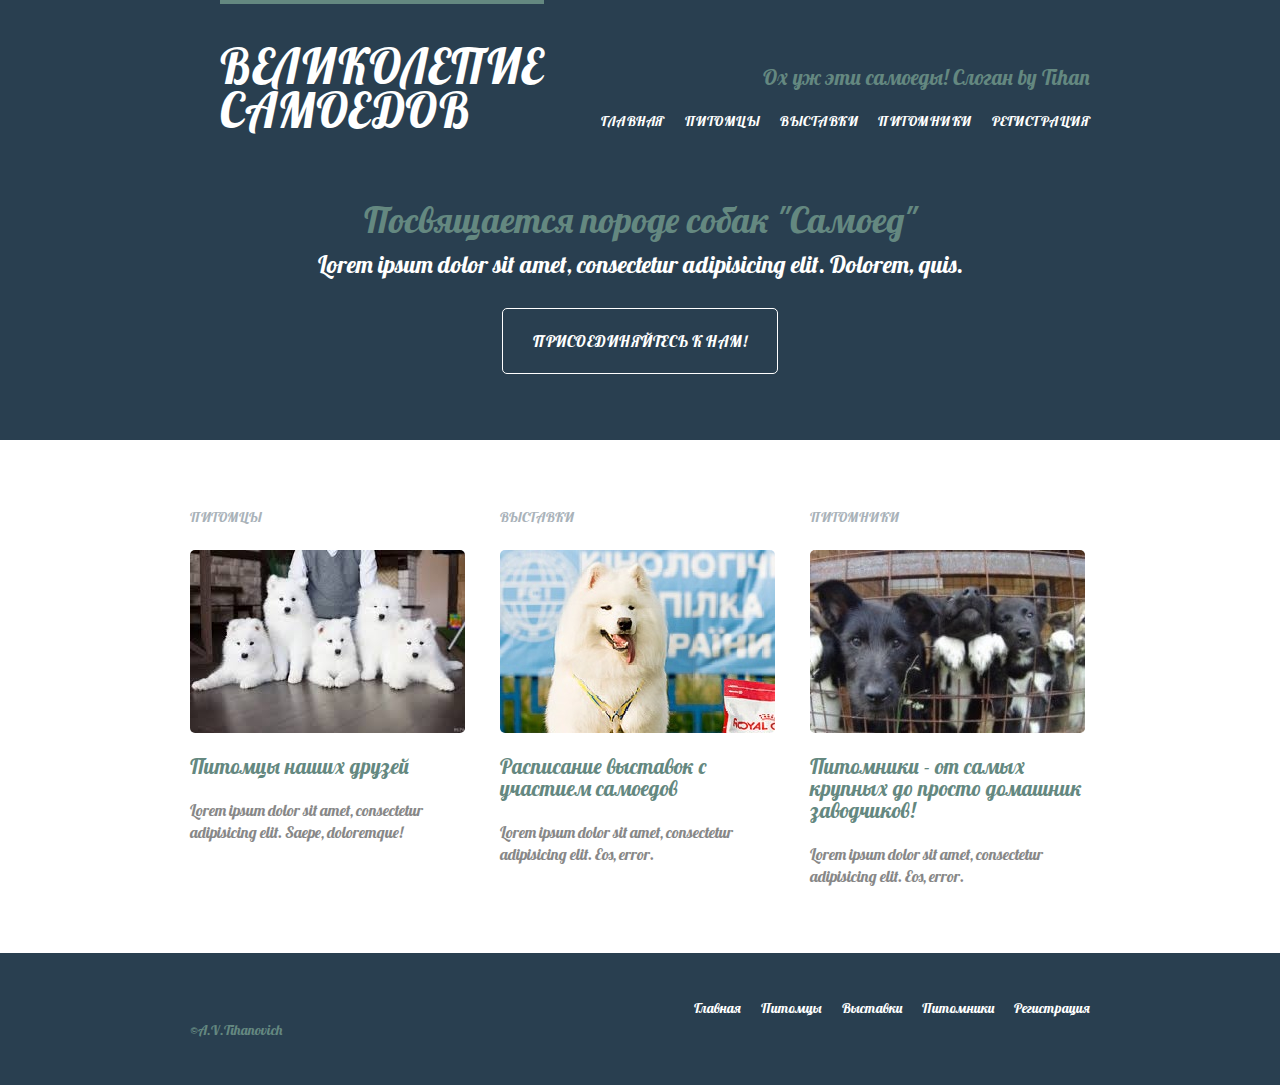
<file: dogs/index.html>
<!DOCTYPE html>
<html lang="en">
<head>
    <meta charset="UTF-8">
    <title>Site for dogs</title>
    <link rel="stylesheet" href="assets/stylesheets/main.css">
    <link href="https://fonts.googleapis.com/css?family=Lobster" rel="stylesheet">
</head>
<body>
   <header class="primary-header container group"> <!--group применил clerfix к float-->
      <section class="container">
        <h1 class="logo">
       <a href="index.html">Великолепие<br>самоедов</a>
       </h1>
       </section> 
    <h3 class="tagline">
        Ох уж эти самоеды! Слоган by Tihan
    </h3>
    <nav class="nav primary-nav">
    <ul>
    <li><a href="index.html">Главная</a></li><!--
    --><li><a href="pitomec.html">Питомцы</a></li><!--
    --><li><a href="vistavki.html">Выставки</a></li><!--
    --><li><a href="pitomniki.html">Питомники</a></li><!--
   --><li><a href="register.html">Регистрация</a></li>
    </ul>
    </nav>
    </header>
    <section class="hero container">
        <h2>Посвящается породе собак "Самоед"</h2>
        <p>Lorem ipsum dolor sit amet, consectetur adipisicing elit. Dolorem, quis.</p>
        <a class="btn btn-alt" href="register.html">Присоединяйтесь к нам!</a>
    </section>
    <section class="row">
    <div class="grid"><!-- Убираем пустое место 
       --><section class="teaser col-1-3">
        <h5>Питомцы</h5>
        <a href="pitomec.html">
        <img src="assets/images/home/pitomci.jpg" alt="Питомцы">
        <h3>Питомцы наших друзей</h3>
        </a>
        <p>Lorem ipsum dolor sit amet, consectetur adipisicing elit. Saepe, doloremque!</p>
    </section><!-- Убираем пустое место 
       --><section class="teaser col-1-3">
        <h5>Выставки</h5>
        <a href="vistavki.html">
        <img src="assets/images/home/vistavka.jpg" alt="Выставки">
        <h3>Расписание выставок с участием самоедов</h3>
        </a>
        <p>Lorem ipsum dolor sit amet, consectetur adipisicing elit. Eos, error.</p>
    </section><!-- Убираем пустое место 
       --><section class="teaser col-1-3">
        <h5>Питомники</h5>
        <a href="pitomniki.html">
        <img src="assets/images/home/pitomnik.jpg" alt="Питомники">
        <h3>Питомники - от самых крупных до просто домашник заводчиков!</h3>
        </a>
        <p>Lorem ipsum dolor sit amet, consectetur adipisicing elit. Eos, error.</p>
    </section>
    </div>
    </section>
    
    <footer class="primary-footer container group">
    <nav class="nav">
    <ul>
    <li><a href="index.html">Главная</a></li><!--
--><li><a href="pitomec.html">Питомцы</a></li><!--
--><li><a href="vistavki.html">Выставки</a></li><!--
--><li><a href="pitomniki.html">Питомники</a></li><!--
--><li><a href="register.html">Регистрация</a></li>
    </ul>
    </nav>
    <small>&copy;A.V.Tihanovich</small>
    </footer>
    
</body>
</html>
</file>
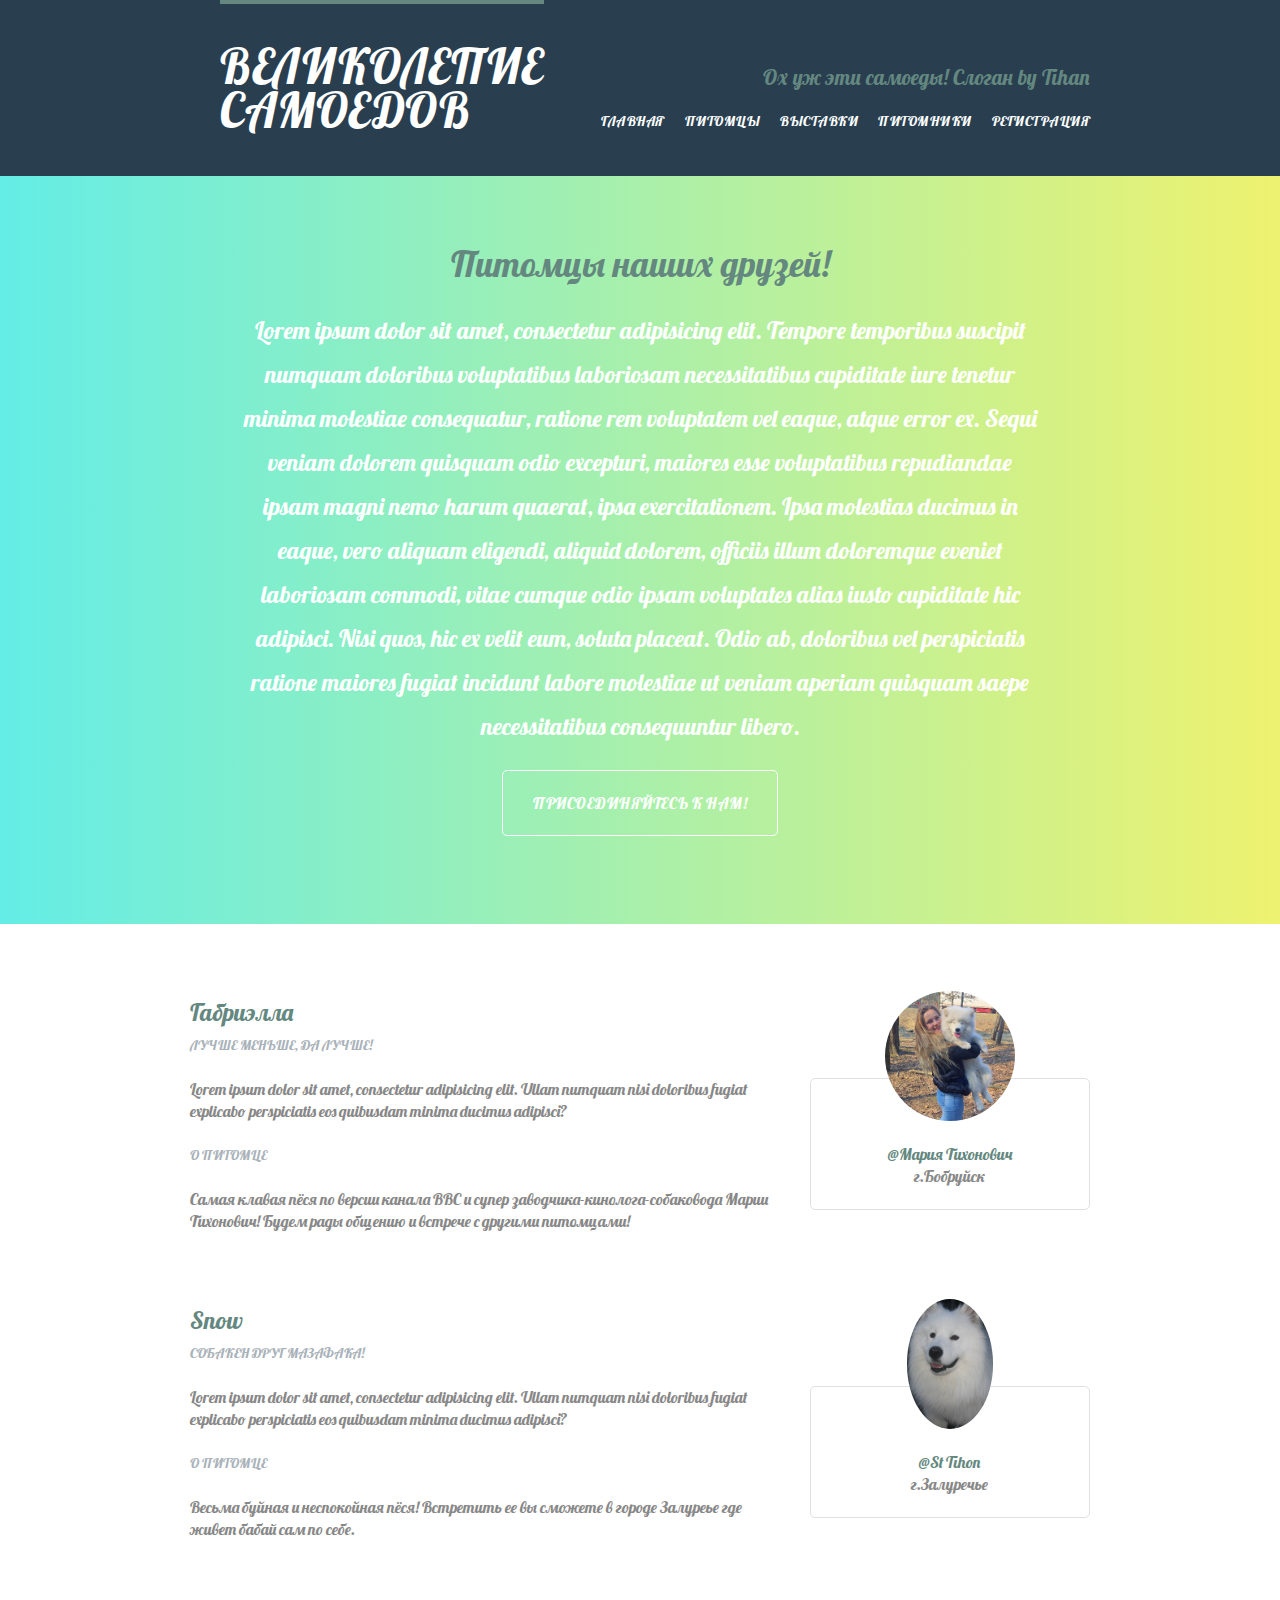
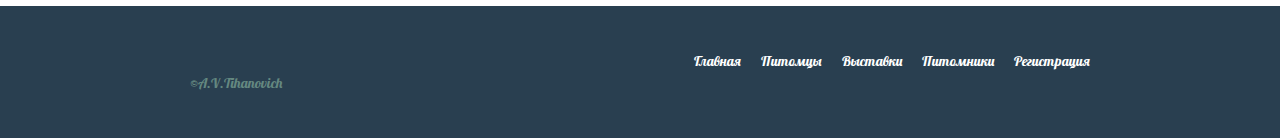
<file: dogs/pitomec.html>
<!DOCTYPE html>
<html lang="en">
<head>
    <meta charset="UTF-8">
    <title>Site for dogs</title>
    <link rel="stylesheet" href="assets/stylesheets/main.css">
    <link href="https://fonts.googleapis.com/css?family=Lobster" rel="stylesheet">
</head>
<body>
   <header class="primary-header container group"> <!--group применил clerfix к float-->
      <section class="container">
        <h1 class="logo">
       <a href="index.html">Великолепие<br>самоедов</a>
       </h1>
       </section> 
    <h3 class="tagline">
        Ох уж эти самоеды! Слоган by Tihan
    </h3>
    <nav class="nav primary-nav">
    <ul>
        <li><a href="index.html">Главная</a></li><!--
--><li><a href="pitomec.html">Питомцы</a></li><!--
--><li><a href="vistavki.html">Выставки</a></li><!--
--><li><a href="pitomniki.html">Питомники</a></li><!--
--><li><a href="register.html">Регистрация</a></li>
        </ul>
    </nav>
    </header>
    <section class="row-alt">
    <div class="hero container">
        <h1>Питомцы наших друзей!</h1>
        <p>Lorem ipsum dolor sit amet, consectetur adipisicing elit. Tempore temporibus suscipit numquam doloribus voluptatibus laboriosam necessitatibus cupiditate iure tenetur minima molestiae consequatur, ratione rem voluptatem vel eaque, atque error ex. Sequi veniam dolorem quisquam odio excepturi, maiores esse voluptatibus repudiandae ipsam magni nemo harum quaerat, ipsa exercitationem. Ipsa molestias ducimus in eaque, vero aliquam eligendi, aliquid dolorem, officiis illum doloremque eveniet laboriosam commodi, vitae cumque odio ipsam voluptates alias iusto cupiditate hic adipisci. Nisi quos, hic ex velit eum, soluta placeat. Odio ab, doloribus vel perspiciatis ratione maiores fugiat incidunt labore molestiae ut veniam aperiam quisquam saepe necessitatibus consequuntur libero.</p>
        <a class="btn btn-alt" href="register.html">Присоединяйтесь к нам!</a>
    </div>
    </section>
    <section class="row">
        <div class="grid">
           <section class="pitomec" id="gabbi">
               <div class="col-2-3">
                   <h2>Габриэлла</h2>
                   <h5>Лучше меньше, да лучше!</h5>
                   <p>Lorem ipsum dolor sit amet, consectetur adipisicing elit. Ullam numquam nisi doloribus fugiat explicabo perspiciatis eos quibusdam minima ducimus adipisci?</p> 
                   <h5>О питомце</h5>
                   <p>Самая клавая пёся по версии канала ВВС и супер заводчика-кинолога-собаковода Марии Тихонович! Будем рады общению и встрече с другими питомцами!</p>
               </div><!--
               --><aside class="col-1-3">
                   <div class="pitomec-info">
                      <img src="assets/images/home/gabbi.jpg" alt="Gabriella">
                           <ul>
                           <li><a href="https://vk.com/id99092218">@Мария Тихонович</a></li>
                           <li>г.Бобруйск</li>
                           </ul>
                   </div>
               </aside>
           </section>
            <section id="snow">
                <div class="col-2-3">
                   <h2>Snow</h2>
                   <h5>Собакен  друг  мазафака!</h5>
                   <p>Lorem ipsum dolor sit amet, consectetur adipisicing elit. Ullam numquam nisi doloribus fugiat explicabo perspiciatis eos quibusdam minima ducimus adipisci?</p> 
                   <h5>О питомце</h5>
                   <p>Весьма буйная и неспокойная пёся! Встретить ее вы сможете в городе Залуреье где живет бабай сам по себе.</p>
                </div><!--
                --><aside class="col-1-3">
                    <div class="pitomec-info">
                        <img src="assets/images/home/Snow.jpg" alt="Snow">
                           <ul>
                            <li><a href="https://vk.com/id204088348">@St Tihon</a></li>
                            <li>г.Залуречье</li>
                        </ul>
                    </div>
                </aside>
                
            </section>
        </div>
    </section>
    <footer class="primary-footer container group">
    <nav class="nav">
      <ul>
   <li><a href="index.html">Главная</a></li><!--
--><li><a href="pitomec.html">Питомцы</a></li><!--
--><li><a href="vistavki.html">Выставки</a></li><!--
--><li><a href="pitomniki.html">Питомники</a></li><!--
--><li><a href="register.html">Регистрация</a></li>
      </ul>
    </nav>
    <small>&copy;A.V.Tihanovich</small>
    </footer>
    
</body>
</html>
</file>
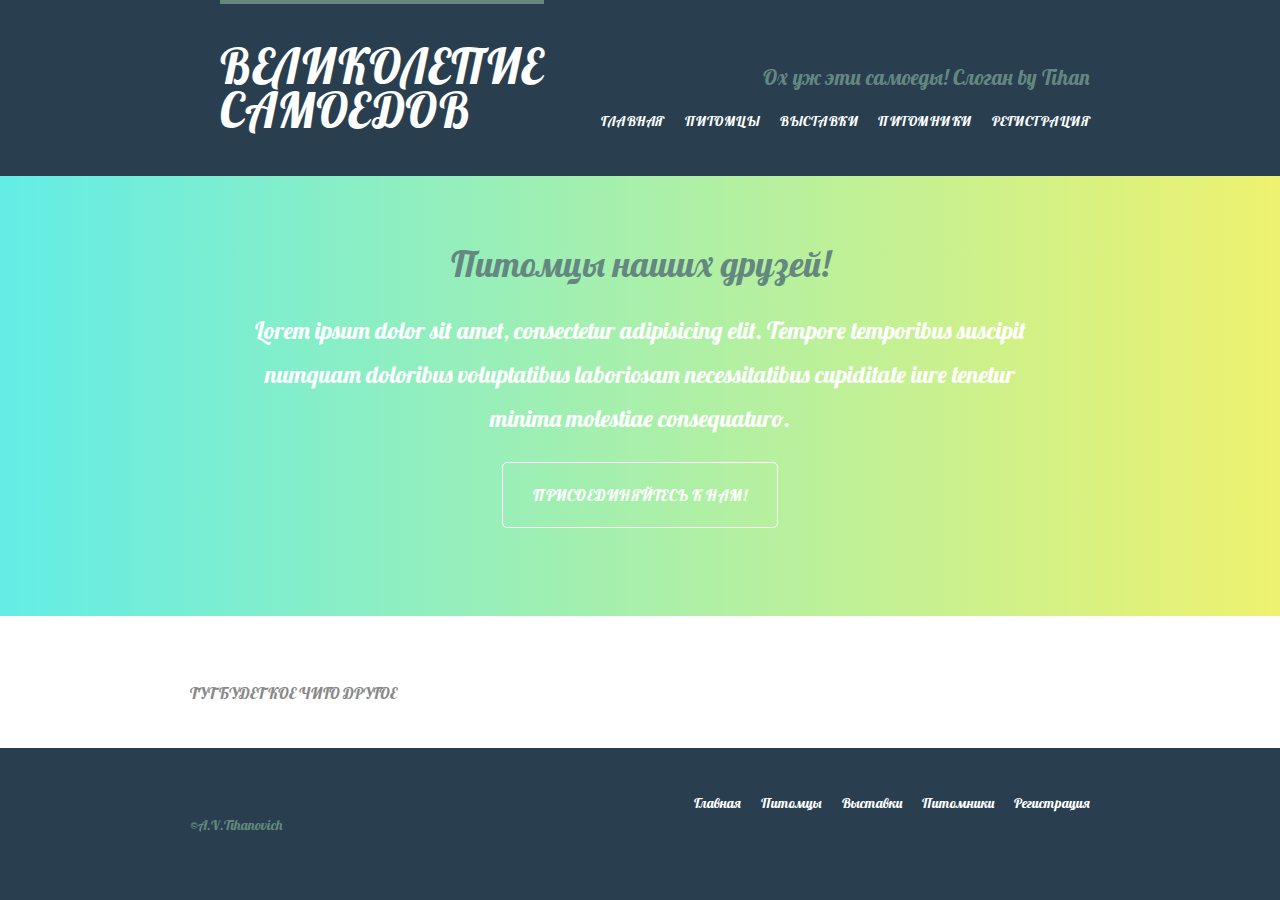
<file: dogs/pitomniki.html>
<!DOCTYPE html>
<html lang="en">
<head>
    <meta charset="UTF-8">
    <title>Site for dogs</title>
    <link rel="stylesheet" href="assets/stylesheets/main.css">
    <link href="https://fonts.googleapis.com/css?family=Lobster" rel="stylesheet">
</head>
<body>
   <header class="primary-header container group"> <!--group применил clerfix к float-->
      <section class="container">
        <h1 class="logo">
       <a href="index.html">Великолепие<br>самоедов</a>
       </h1>
       </section> 
    <h3 class="tagline">
        Ох уж эти самоеды! Слоган by Tihan
    </h3>
    <nav class="nav primary-nav">
    <ul>
        <li><a href="index.html">Главная</a></li><!--
--><li><a href="pitomec.html">Питомцы</a></li><!--
--><li><a href="vistavki.html">Выставки</a></li><!--
--><li><a href="pitomniki.html">Питомники</a></li><!--
--><li><a href="register.html">Регистрация</a></li>
        </ul>
    </nav>
    </header>
    <section class="row-alt">
    <div class="hero container">
        <h1>Питомцы наших друзей!</h1>
        <p>Lorem ipsum dolor sit amet, consectetur adipisicing elit. Tempore temporibus suscipit numquam doloribus voluptatibus laboriosam necessitatibus cupiditate iure tenetur minima molestiae consequaturo.</p>
        <a class="btn btn-alt" href="register.html">Присоединяйтесь к нам!</a>
    </div>
    </section>
    <section class="row">   <!--определяет фон-->
        <div class="container">  <!--делает ширину 960пкс -->
          
          
          
          ТУТ БУДЕТ КОЕ ЧИГО ДРУГОЕ
           
           
           
        </div>
    </section>
    <footer class="primary-footer container group">
    <nav class="nav">
      <ul>
   <li><a href="index.html">Главная</a></li><!--
--><li><a href="pitomec.html">Питомцы</a></li><!--
--><li><a href="vistavki.html">Выставки</a></li><!--
--><li><a href="pitomniki.html">Питомники</a></li><!--
--><li><a href="register.html">Регистрация</a></li>
      </ul>
    </nav>
    <small>&copy;A.V.Tihanovich</small>
    </footer>
    
</body>
</html>
</file>
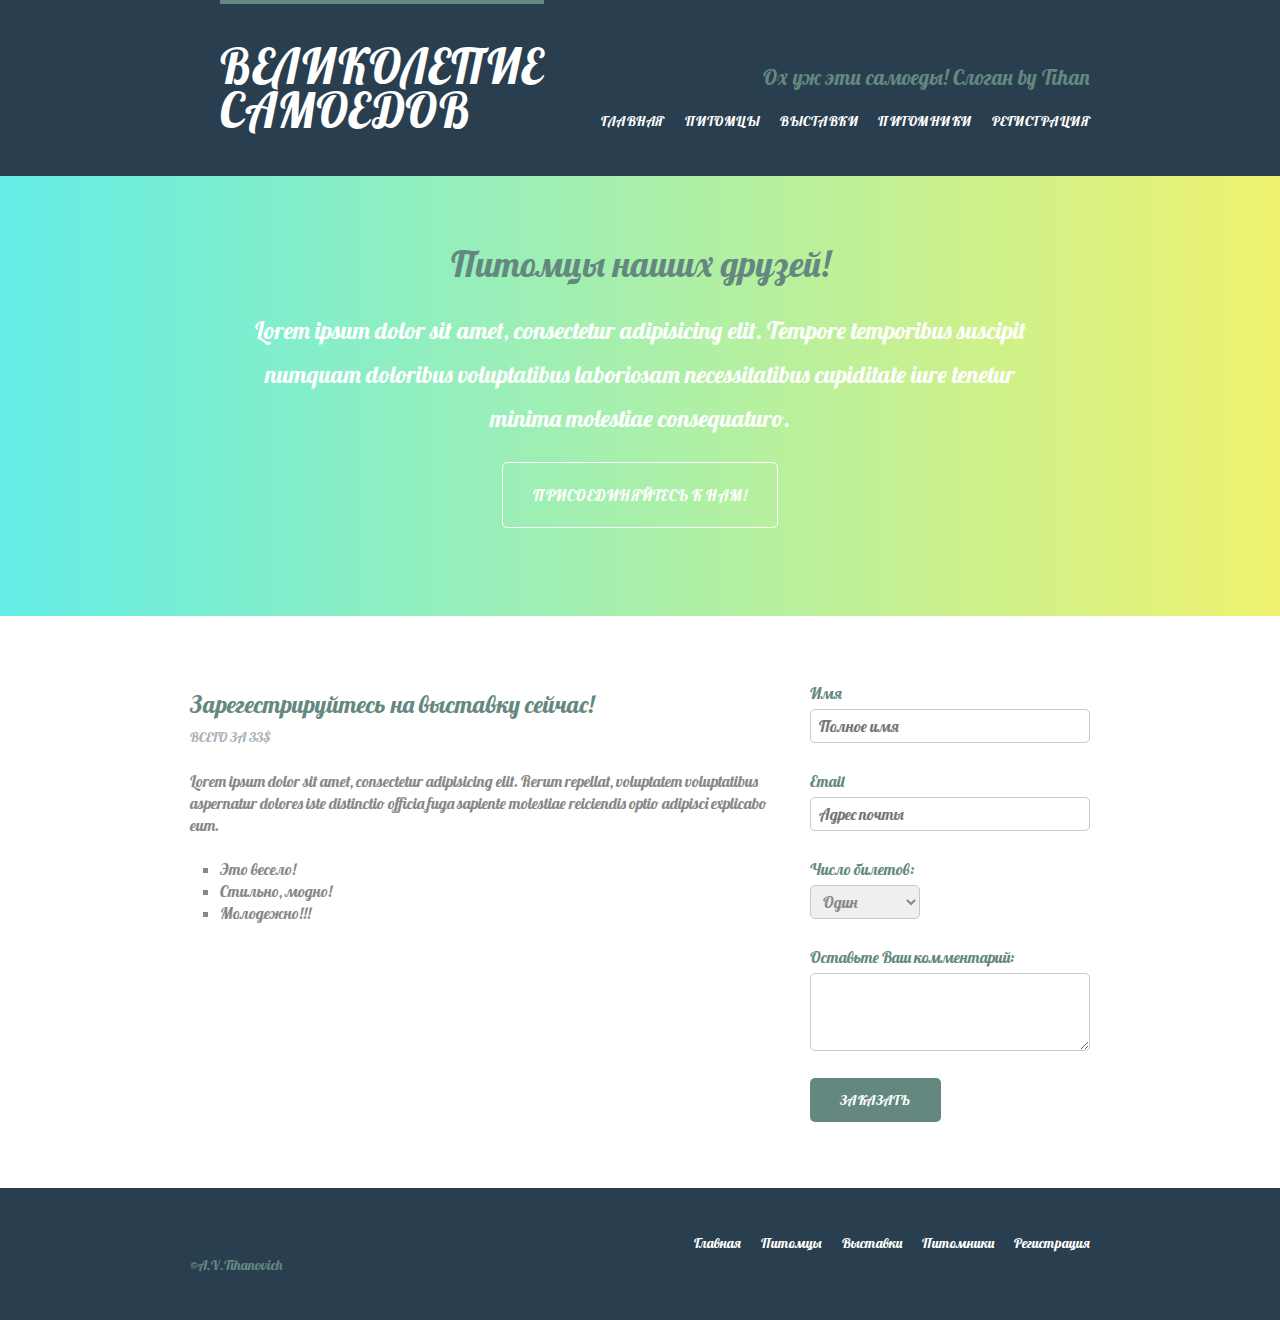
<file: dogs/register.html>
<!DOCTYPE html>
<html lang="en">
<head>
    <meta charset="UTF-8">
    <title>Site for dogs</title>
    <link rel="stylesheet" href="assets/stylesheets/main.css">
    <link href="https://fonts.googleapis.com/css?family=Lobster" rel="stylesheet">
</head>
<body>
   <header class="primary-header container group"> <!--group применил clerfix к float-->
      <section class="container">
        <h1 class="logo">
       <a href="index.html">Великолепие<br>самоедов</a>
       </h1>
       </section> 
    <h3 class="tagline">
        Ох уж эти самоеды! Слоган by Tihan
    </h3>
    <nav class="nav primary-nav">
    <ul>
        <li><a href="index.html">Главная</a></li><!--
--><li><a href="pitomec.html">Питомцы</a></li><!--
--><li><a href="vistavki.html">Выставки</a></li><!--
--><li><a href="pitomniki.html">Питомники</a></li><!--
--><li><a href="register.html">Регистрация</a></li>
        </ul>
    </nav>
    </header>
    <section class="row-alt">
    <div class="hero container">
        <h1>Питомцы наших друзей!</h1>
        <p>Lorem ipsum dolor sit amet, consectetur adipisicing elit. Tempore temporibus suscipit numquam doloribus voluptatibus laboriosam necessitatibus cupiditate iure tenetur minima molestiae consequaturo.</p>
        <a class="btn btn-alt" href="register.html">Присоединяйтесь к нам!</a>
    </div>
    </section>
    <section class="row">   <!--определяет фон-->
        <div class="grid">  <!--делает разделение на таблицы -->
           <section class="col-2-3">
            <h2>Зарегестрируйтесь на выставку сейчас!</h2> 
            <h5>Всего за 33$</h5>  
            <p>Lorem ipsum dolor sit amet, consectetur adipisicing elit. Rerum repellat, voluptatem voluptatibus aspernatur dolores iste distinctio officia fuga sapiente molestiae reiciendis optio adipisci explicabo eum.</p>
            <ul class="spisok">
                <li>Это весело!</li>
                <li>Стильно, модно!</li>
                <li>Молодежно!!!</li>
            </ul>
           </section><!--
           --><form class="col-1-3">
 <fieldset class="register-group">   <!--группирует поля формы в организованные разделы.-->
 <label>      <!--содержит подписи или заголовки для управления формой, однозначно связывая их вместе-->
    Имя
 <input type="text" name="name" placeholder="Полное имя" required>  
 <!--placeholder Выводит текст внутри поля формы, который исчезает при получении фокуса.*/
 /*required элемент формы должен содержать значение при отправке на сервер-->
</label>
                   <label>
                       Email
                       <input type="email" name="email" placeholder="Адрес почты" required>
                   </label>
                   <label>
                       Число билетов:
                       <select name="quantity" required>
                           <option value="1" selected>Один</option>
                           <option value="2">Два</option>
                           <option value="3">Три</option>
                           <option value="4">Чытыры</option>
                       </select>
                   </label>
                   <label>
                       Оставьте Ваш комментарий:
                       <textarea name="comments"></textarea>
                   </label>
               </fieldset>
               <input class="btn btn-default" type="submit" value="Заказать">
               
           </form>
           
        </div>
    </section>
    <footer class="primary-footer container group">
    <nav class="nav">
      <ul>
   <li><a href="index.html">Главная</a></li><!--
--><li><a href="pitomec.html">Питомцы</a></li><!--
--><li><a href="vistavki.html">Выставки</a></li><!--
--><li><a href="pitomniki.html">Питомники</a></li><!--
--><li><a href="register.html">Регистрация</a></li>
      </ul>
    </nav>
    <small>&copy;A.V.Tihanovich</small>
    </footer>
    
</body>
</html>
</file>
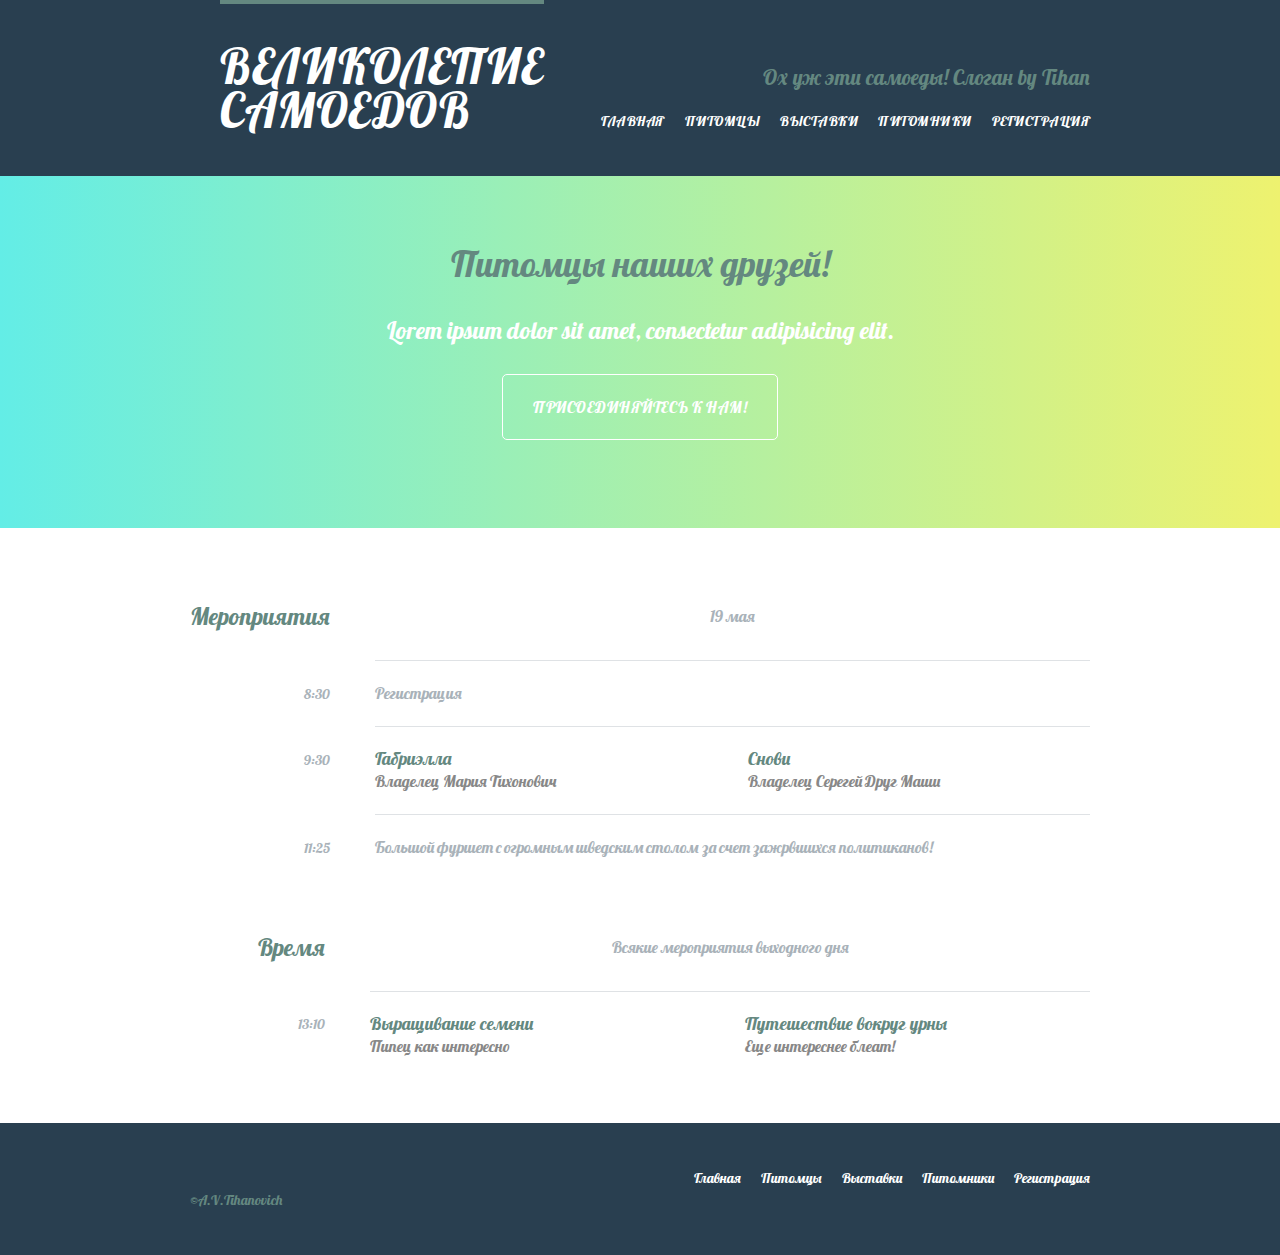
<file: dogs/shedule.html>
<!DOCTYPE html>
<html lang="en">
<head>
    <meta charset="UTF-8">
    <title>Site for dogs</title>
    <link rel="stylesheet" href="assets/stylesheets/main.css">
    <link href="https://fonts.googleapis.com/css?family=Lobster" rel="stylesheet">
</head>
<body>
   <header class="primary-header container group"> <!--group применил clerfix к float-->
      <section class="container">
        <h1 class="logo">
       <a href="index.html">Великолепие<br>самоедов</a>
       </h1>
       </section> 
    <h3 class="tagline">
        Ох уж эти самоеды! Слоган by Tihan
    </h3>
    <nav class="nav primary-nav">
    <ul>
        <li><a href="index.html">Главная</a></li><!--
--><li><a href="pitomec.html">Питомцы</a></li><!--
--><li><a href="vistavki.html">Выставки</a></li><!--
--><li><a href="pitomniki.html">Питомники</a></li><!--
--><li><a href="register.html">Регистрация</a></li>
        </ul>
    </nav>
    </header>
    <section class="row-alt">
    <div class="hero container">
        <h1>Питомцы наших друзей!</h1>
        <p>Lorem ipsum dolor sit amet, consectetur adipisicing elit. </p>
        <a class="btn btn-alt" href="register.html">Присоединяйтесь к нам!</a>
    </div>
    </section>
    <section class="row">
        <div class="container">
           <table>
               <thead>
                  <tr>
                      <th scope="row">Мероприятия</th>
                      <td class="schedule-offset" colspan="2">19 мая</td>
                  </tr> 
               </thead>
               <tbody>
                   <tr>
                       <th scope="row">
                       <time datetime="08:30:00">8:30</time>
                       </th>
                       <td class="schedule-offset" colspan="2">Регистрация</td>
                   </tr>
                   <tr>
                       <th scope="row">
                       <time datetime="09:30:00">9:30</time>
                       </th>
                       <td>
                           <a href="pitomec.html#gabbi">
                               <h4>Габриэлла</h4>
                               Владелец Мария Тихонович
                           </a>
                       </td>
                       <td>
                           <a href="pitomec.html#snow">
                               <h4>
                                  Снови 
                               </h4>
                               Владелец Серегей Друг Маши                               
                           </a>
                       </td>
                   </tr>
                   <tr>
                       <th scope="row">
                       <time datetime="11:25:00">11:25</time>
                       </th>
                       <td  class="schedule-offset" colspan="2">
                           Большой фуршет с огромным шведским столом за счет зажрвшихся политиканов!
                       </td>
                    </tr>
               </tbody>
           </table>
           <table>
               <thead>
                   <th scope="row">
                       Время
                   </th>
                   <td  class="schedule-offset" colspan="2">
                       Всякие мероприятия выходного дня
                   </td>
               </thead>
               <tbody>
                   <th scope="row">
                       <time datetime="13:10:00">13:10</time>
                   </th>
                   <td>
                       <h4>Выращивание семени</h4>
                       Пипец как интересно
                   </td>
                   <td>
                       <h4>Путешествие вокруг урны</h4>
                       Еще интереснее блеат!
                   </td>
               </tbody>
           </table>
        </div>
    </section>
    <footer class="primary-footer container group">
    <nav class="nav">
      <ul>
   <li><a href="index.html">Главная</a></li><!--
--><li><a href="pitomec.html">Питомцы</a></li><!--
--><li><a href="vistavki.html">Выставки</a></li><!--
--><li><a href="pitomniki.html">Питомники</a></li><!--
--><li><a href="register.html">Регистрация</a></li>
      </ul>
    </nav>
    <small>&copy;A.V.Tihanovich</small>
    </footer>
    
</body>
</html>
</file>
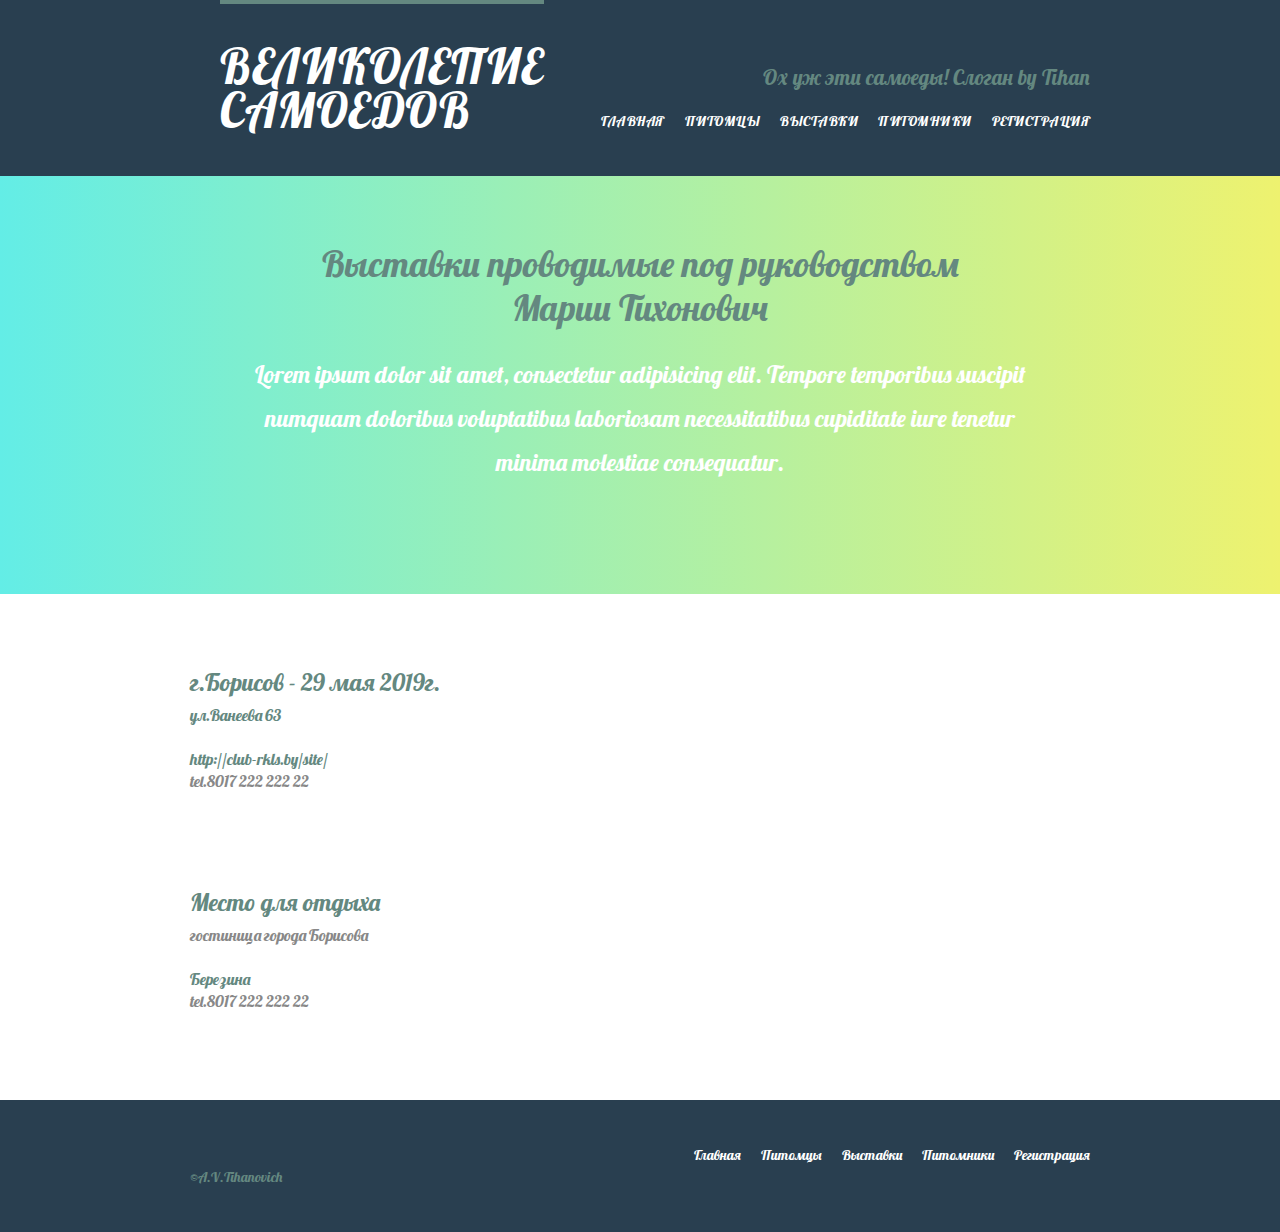
<file: dogs/vistavki.html>
<!DOCTYPE html>
<html lang="en">
<head>
    <meta charset="UTF-8">
    <title>Site for dogs</title>
    <link rel="stylesheet" href="assets/stylesheets/main.css">
    <link href="https://fonts.googleapis.com/css?family=Lobster" rel="stylesheet">
</head>
<body>
   <header class="primary-header container group"> <!--group применил clerfix к float-->
      <section class="container">
        <h1 class="logo">
       <a href="index.html">Великолепие<br>самоедов</a>
       </h1>
       </section> 
    <h3 class="tagline">
        Ох уж эти самоеды! Слоган by Tihan
    </h3>
    <nav class="nav primary-nav">
    <ul>
    <li><a href="index.html">Главная</a></li><!--
    --><li><a href="pitomec.html">Питомцы</a></li><!--
    --><li><a href="vistavki.html">Выставки</a></li><!--
    --><li><a href="pitomniki.html">Питомники</a></li><!--
   --><li><a href="register.html">Регистрация</a></li>
    </ul>
    </nav>
    </header>
    <section class="row-alt">
    <div class="hero container">
        <h1>Выставки проводимые под руководством<br> Марии Тихонович</h1>
        <p>Lorem ipsum dolor sit amet, consectetur adipisicing elit. Tempore temporibus suscipit numquam doloribus voluptatibus laboriosam necessitatibus cupiditate iure tenetur minima molestiae consequatur.</p>
           </div>
    </section>
   <section class="row">
       <div class="grid">
          <section class="mesto">
              <div class="col-1-3">
                <a href="shedule.html">
                <h2>г.Борисов - 29 мая 2019г.</h2>  
                <p>
                    ул.Ванеева 63
                </p>
                  </a>
                <p> 
                    <a href="http://club-rkls.by/site/">http://club-rkls.by/site/</a> <br> tel.8017 222 222 22
                </p>
              </div><!--
              --><iframe class="venue-map col-2-3" src="https://www.google.com/maps/embed?pb=!1m18!1m12!1m3!1d2332.190928610115!2d28.479275115725528!3d54.22980948017364!2m3!1f0!2f0!3f0!3m2!1i1024!2i768!4f13.1!3m3!1m2!1s0x46daf86503bc1593%3A0x134fb3f8e291e93b!2z0YPQuy4g0JvRjtGB0Lgg0KfQsNC70L7QstGB0LrQvtC5LCDQkdC-0YDQuNGB0L7Qsg!5e0!3m2!1sru!2sby!4v1554325291236!5m2!1sru!2sby" width="400" height="300" frameborder="0" style="border:0" allowfullscreen>
              </iframe>
          </section>
          <section class="otel">
               <div class="col-1-3">
                  <h2>
                      Место для отдыха
                  </h2>
                  <p>
                      гостиница города Борисова
                  </p>
                  <p>
                    <a href="https://belhotel.by/?gostinica_Berezina_Borisov">Березина</a> <br> tel.8017 222 222 22  
                  </p>
              </div><!--
              --><iframe class="venue-map col-2-3" src="https://www.google.com/maps/embed?pb=!1m18!1m12!1m3!1d2332.694592158543!2d28.525754515725183!3d54.22089458017157!2m3!1f0!2f0!3f0!3m2!1i1024!2i768!4f13.1!3m3!1m2!1s0x46daf81c729113af%3A0xb3f13e1dc7327f7!2z0L_RgNC-0YHQv9C10LrRgiDQoNC10LLQvtC70Y7RhtC40LggNCwg0JHQvtGA0LjRgdC-0LI!5e0!3m2!1sru!2sby!4v1554325435143!5m2!1sru!2sby" width="400" height="300" frameborder="0" style="border:0" allowfullscreen>
              </iframe>
          </section> 
           
       </div>
       </section>
    
    
    
    <footer class="primary-footer container group">
    <nav class="nav">
    <ul>
    <li><a href="index.html">Главная</a></li><!--
--><li><a href="pitomec.html">Питомцы</a></li><!--
--><li><a href="vistavki.html">Выставки</a></li><!--
--><li><a href="pitomniki.html">Питомники</a></li><!--
--><li><a href="register.html">Регистрация</a></li>
    </ul>
    </nav>
    <small>&copy;A.V.Tihanovich</small>
    </footer>
    
</body>
</html>
</file>
<file: dogs/assets/stylesheets/main.css>
/* http://meyerweb.com/eric/tools/css/reset/ 2. v2.0 | 20110126
  License: none (public domain)
*/
html, body, div, span, applet, object, iframe,
h1, h2, h3, h4, h5, h6, p, blockquote, pre,
a, abbr, acronym, address, big, cite, code,
del, dfn, em, img, ins, kbd, q, s, samp,
small, strike, strong, sub, sup, tt, var,
b, u, i, center,
dl, dt, dd, ol, ul, li,
fieldset, form, label, legend,
table, caption, tbody, tfoot, thead, tr, th, td,
article, aside, canvas, details, embed,
figure, figcaption, footer, header, hgroup,
menu, nav, output, ruby, section, summary,
time, mark, audio, video {
  margin: 0;
  padding: 0;
  border: 0;
  font-size: 100%;
  font: inherit;
  vertical-align: baseline;
}
/* HTML5 display-role reset for older browsers */
article, aside, details, figcaption, figure,
footer, header, hgroup, menu, nav, section {
  display: block;
}
body {
  line-height: 1;
}
ol, ul {
  list-style: none;
}
blockquote, q {
  quotes: none;
}
blockquote:before, blockquote:after,
q:before, q:after {
  content: '';
  content: none;
}
table {
  border-collapse: collapse;
  border-spacing: 0;
}
/*
Сетка, макет сайта
*/
*, *:before, *:after {
    -webkit-box-sizing: border-box; /*border-box изменяет блочную модель так, чтобы любые значения свойств border или padding включались внутри width и height элемента. */
    -moz-box-sizing: border-box;    /*-webkit- -moz- являются вендорными префиксами*/
    box-sizing: border-box;
    }
.container {
    padding-left: 30px;    /*отступ слева*/
    padding-right: 30px;   /*отступ справа*/
    }
.grid, .container { /*чтобы сделать общую ширину и не сумировать padding в элементах*/
    margin: 0 auto;        /*margin как auto с width позволяет автоматически выставить равные левые и правые поля для элемента*/
    width: 960px;          /*ширина класа .container*/
}
.col-1-3 {
    width: 33.33%;
}
.col-2-3 {
    width: 66.66%;
}
.col-1-3, .col-2-3 {
    display: inline-block; /*отображаются как строчно-блочные элементы*/
    vertical-align: top;   /*вертикальное выравнивание по верхнему краю*/
}
.grid, .col-1-3, .col-2-3 { /*grid сетка - уроавновесит пространство между столбцами*/
    padding-left: 15px;
    padding-right: 15px;
}
/*
------------------------------
Сlearfix очищает все обтекаемые элементы внутри элемента с классом group и возвращает документ в обычный поток.
------------------------------
*/
.group::before,
.group::after {
  content: "";
  display: table;
}
.group::after {
  clear: both; /*очищает все float (левые и правые не лягут поверх центрольного и тп)*/
}
.group {
  clear: both;
  *zoom: 1;
}
/*
Полосы
*/
.row {
    background: #fff;
    min-width: 960px;/*row всегда БОЛЬШЕ,чем width у элементов container или grid чтобы от края до края*/
    padding: 66px 0 44px 0;
}
.row, .row-alt {
    min-width: 960px;
}
.row-alt {
    background: #63ede6;
    background: -webkit-linear-gradient(to right, #63ede6, #eef26f);
    background: -moz-linear-gradient(to right, #63ede6, #eef26f);
    background: linear-gradient(to right, #63ede6, #eef26f);         /*Линейный градиент*/
    padding: 44px 0 22px 0;
}
/*
Основной заголовок
*/
.logo {
    font-size: 48px;                /*Размер шрифта*/
    line-height: 44px;              /*Межстрочный интервал*/
    float: left;                    /*прижали в лево*/
    border-top: 4px solid #648880;  /*сделали границы*/
    padding: 40px 0 22px 0;         /*вертикальный отступ*/
    font-weight: 100;               /*сделали текст тоньше*/
    text-transform: uppercase;      /*сделали буквы зашлавными*/
    letter-spacing:  .5px           /*расстояние между буквами увеличено*/
}
.tagline {
  margin: 66px 0 22px 0;             /*Смещение логотипа по вертикали чуть ниже изза увеличения межстрочного интервала*/
  text-align: right; /*выравнивание текста по правому краю*/
}
.primary-nav {
    font-size: 14px;
    font-weight: 400;
    letter-spacing: .5px;  /*межбеквенное расстояние увеличено*/
    text-transform: uppercase; /*делает верхним регистром*/
}
/*
Подвал (работа и настройка)
*/
.primary-footer small {
    float: left;
    font-weight: 400;
}
.primary-footer {
    color: #648880;
    font-size: 14px;
    padding-bottom: 44px;
    padding-top: 44px;
}
/*
Типографика, работа с текстом
*/
h1, h3, h4, h5, p {
    margin-bottom: 22px; /*величина нижнего отступа*/
}
h1, h2, h3, h4 {
    color: #648880;
}
h1 {
    font-size: 36px;    /*Размер шрифта*/
    line-height: 44px;  /*Межстрочный интервал*/
}
h2 {
    font-size: 24px;    /*Размер шрифта*/
    line-height: 44px;  /*Межстрочный интервал*/
}
h3 {
    font-size: 21px;    /*Размер шрифта*/
    }
h4 {
    font-size: 18px;    /*Размер шрифта*/
  }
h5 {
    text-transform: uppercase; /*все h5 в верхнем регистре*/
    color: #a9b2b9;
    font-size: 14px;
    font-weight: 400;   /*Выделение толщиной (жирность/вес)*/
}
strong {
  font-weight: 400;
}
cite, em {
  font-style: italic;  /*курсив наклонный*/
}
/*     Вступление     */
.lead {
    text-align: center;
}
.lead p {
    font-size: 21px;
    line-height: 33px;
}
/*
Пользовательские стили текста
*/
body {
    background: #293f50;
    color:#888;
    font: 100 16px/22px "Lobster", cursive, "open sans", "helvetica neue", helvetica, arial, sans-serif; 
       /* жирность размер/межстрочный шрифт,шрифт,шрифт   (font-weight, font-size, line-height и font-family)*/
}
/*стиль навигации*/
.nav {
    text-align: right;
}
.nav li {
    display: inline-block;
    margin: 0 10px;
    vertical-align: top;
}
.nav li:last-child {
    margin-right: 0;
}
/*
Кнопки (вид и работа)
*/
.btn {
    border-radius: 5px;     /*радиус границы, позволяет закруглять углы элемента*/
    color: #fff;
    cursor: pointer;        /*тип курсора при наведении*/
    font-weight: 400;
    letter-spacing: .5px;
    text-transform: uppercase;
    display: inline-block;  /*отображение содержимого*/
    margin: 0;              /*т.к. inline-block отступ нам не нужен*/
}
.btn-alt {
    border: 1px solid #fff;  /*рамка 1 пиксель серого цвета*/
    padding: 10px 30px;        /*отступ от края рамки внутрь 10 верх низ, 30 лево-право*/
}
.btn-alt :hover {
    background: #fff;
    color: #648880;
}
.btn-default {
    border: 0;
    background: #648880;
    padding: 11px 30px;
    font-size: 14px;
}
.btn-default:hover {
    background: #eef26f;
}
/*
Ссылки
*/
a{
    color: #648880;
    text-decoration: none; /*удалениe подчёркивания*/
}
a:hover {    
    color: #a9b2b9;        /*цвет ссылки при наведении курсора*/
}
p a {
    border-bottom: 1 px solid #dfe2e5;
}
.primary-header a, .primary-footer a {
    color: #fff;
}
.primary-header a:hover, .primary-footer a:hover {
    color: #648880;
}
/*
Главная страница (стили и настройки)
*/
.hero {
    color: #fff;
    line-height: 44px;
    padding: 22px 80px 66px 80px; /*отступы со всех сторон*/
    text-align: center;
}
.hero h2 {
    font-size: 36px;
}
.hero p {
    font-weight: 100;
    font-size: 24px;
}
.teaser a:hover h3 {
    color: #a9b2b9;
}
.teaser img {
    border-radius: 5px;
    display: block;
    margin-bottom: 22px;
    max-width: 100%;
}
/*
====================================================================
ПИТОМЦЫ
====================================================================
*/
.pitomec-info {
    border: 1px solid #dfe2e5;  /*рамка 1px*/
    border-radius: 5px;        /*закругление углов*/
    margin-top: 88px;          /*отступ от границы вверх*/
    padding-bottom: 22px;         /*внутренний отступ слева*/
    text-align: center;
    
    }
.pitomec {
    margin-bottom: 44px; /*нижний отступ*/
}
.pitomec-info img {
    border-radius: 50%;
    height: 130px;
    margin: -88px 0 22px 0;
    vertical-align: top;
}
/*
===========================================================
РАСПИСАНИЕ
===========================================================
*/
table {
    width: 100%;
    margin-bottom: 44px;
    
}
table:last-child {
    margin-bottom: 0;
}
td, th {
    padding-bottom: 22px;
    vertical-align: top;
}
th {
    padding-right: 45px;
    text-align: right;
    width: 20%;
}
td {
    width: 40%;
}
thead {
    line-height: 44px;
}
thead th {
    color: #648880;
    font-size: 24px;
}
tbody th {
    color: #a9b2b9;
    font-size: 14px;
    font-weight: 100;
    padding-top: 22px;
    text-transform: uppercase;
}
tbody td {
    border-top: 1px solid #dfe2e5;
    padding-top: 21px;
}
tbody td:first-of-type{
    padding-right: 15px;
    }
tbody td:last-child {
    padding-left: 15px;
}
tbody td:only-of-type {
    padding-left: 0;
    padding-right: 0;
      }
thead td:only-of-type {  /*выберет элемент, только если это элемент данного типа в родительском элементе.*/
    text-align: center;
    width: 80%;
}
table a {
    color: #888;
    }
table h4 {
    margin-bottom: 0;
}
.schedule-offset {
    color: #a9b2b9;
}
/*
================================================
ВЫСТАВКИ
================================================
*/
.mesto {
    margin-bottom: 66px;
    
}
.otel {
    margin-bottom: 22px;
}
.venue-map {
   height: 130px; 
}
/*
================================================
Регистрация
================================================
*/
.spisok {
    list-style: square;
    margin: 0 0 22px 30px;
}
form {
    margin-bottom: 22px; 
}
input, select, textarea {
    font: 100 16px/22px "Lobster", cursive, "open sans", "helvetica neue", helvetica, arial, sans-serif; 
}
.register-group label {
    color: #648880;
    cursor: pointer;
    font-weight: 100;
}
.register-group input, 
.register-group select, 
.register-group textarea {
    border: 1px solid #c6c9cc;
    border-radius: 5px;
    color: #888;
    display: block;
    margin: 5px 0 27px 0;
    padding: 5px 8px;
}
.register-group input,
.register-group textarea {
    width: 100%;
}
.register-group select {
    height: 34px;
    width: 110px;
}
.register-group textarea {
    height: 78px;
}
</file>
